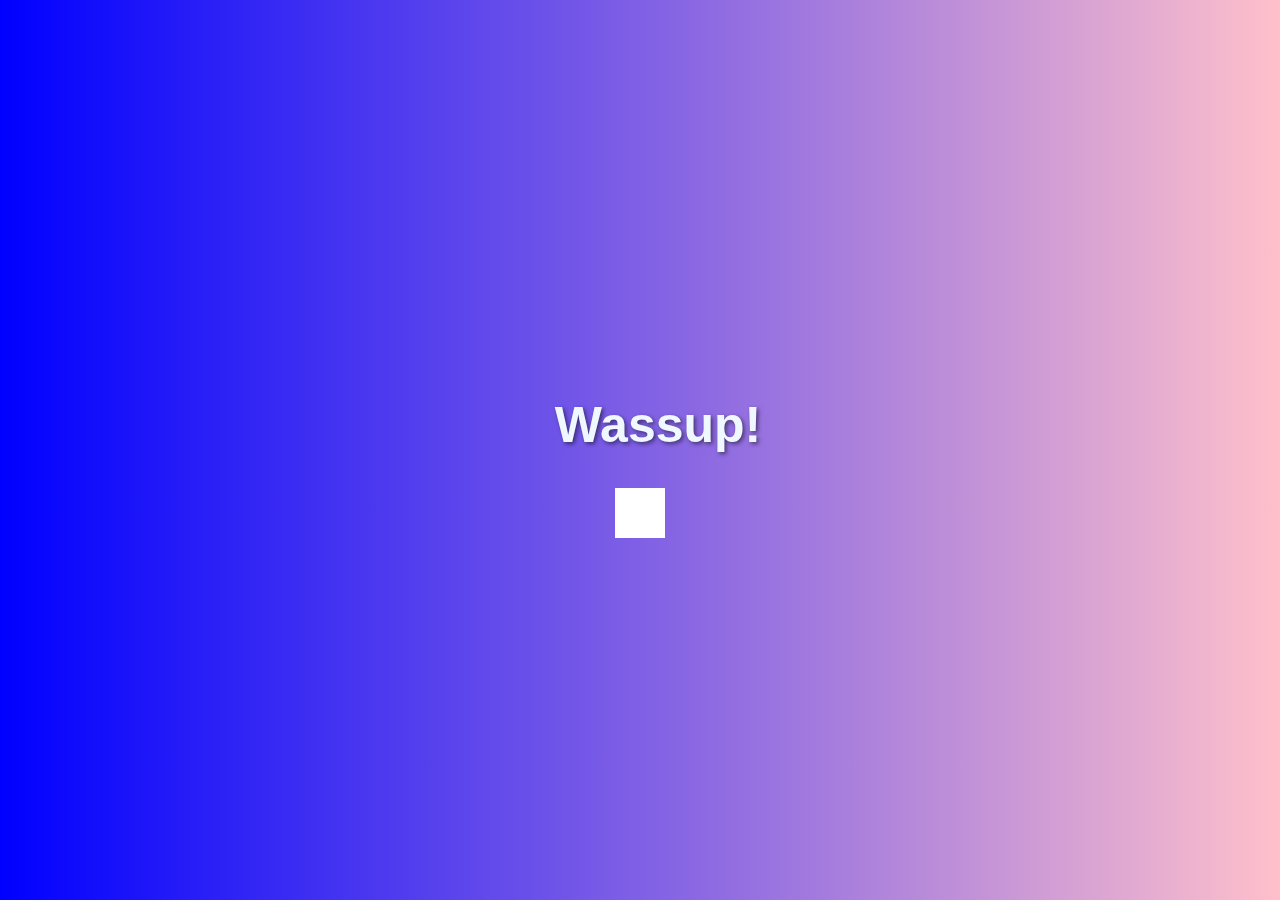
<file: animatedSearchWidget/index.html>
<!DOCTYPE html>
<html lang="en">
  <head>
    <meta charset="UTF-8" />
    <meta name="viewport" content="width=device-width, initial-scale=1.0" />
    <link rel="stylesheet" href="../Making Template/style.css">
    <link
      rel="stylesheet"
      href="https://cdnjs.cloudflare.com/ajax/libs/font-awesome/5.15.2/css/all.min.css"
      integrity="sha512-HK5fgLBL+xu6dm/Ii3z4xhlSUyZgTT9tuc/hSrtw6uzJOvgRr2a9jyxxT1ely+B+xFAmJKVSTbpM/CuL7qxO8w=="
      crossorigin="anonymous"
    />
     
    <link rel="stylesheet" href="./style.css" />
    <title>Hidden Search</title>
  </head>
  <body>
    <h1>Wassup!</h1>
    <div class="search">
      <input type="text" class="input" placeholder="Search..." />
      <button class="button">
        <i class="fas fa-search"></i>
      </button>
    </div>

    <script src="./search.js"></script>
  </body>
</html>
</file>
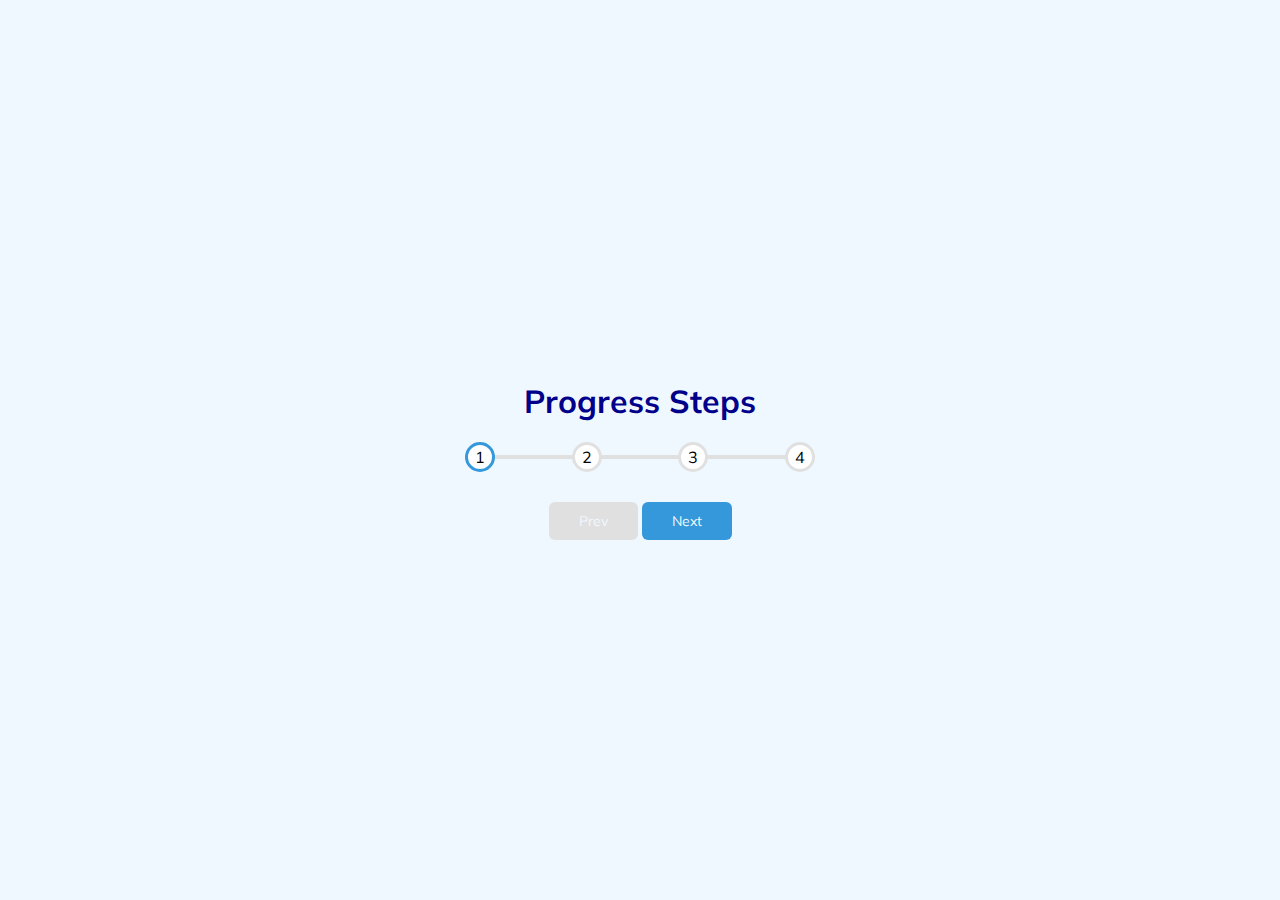
<file: progressSteps/index.html>
<!DOCTYPE html>
<html lang="en">
  <head>
    <meta charset="UTF-8" />
    <meta name="viewport" content="width=device-width, initial-scale=1.0" />
    <link rel="stylesheet" href="./style.css" />
    <title>My Project 1</title>
  </head>
  <body>
    <h1 style="color: rgb(0, 0, 138);">Progress Steps</h1>
        <div class="container">
            <div class="progress-container">
                <div class="progress" id="progress"></div>
                <div class="circle active">1</div>
                <div class="circle">2</div>
                <div class="circle">3</div>
                <div class="circle">4</div>

            </div>
            <button class="btn" id="prev" disabled>Prev</button>
            <button class="btn" id="next">Next</button>
          

        </div>
    <script src="./script.js"></script>
  </body>
</html>
</file>
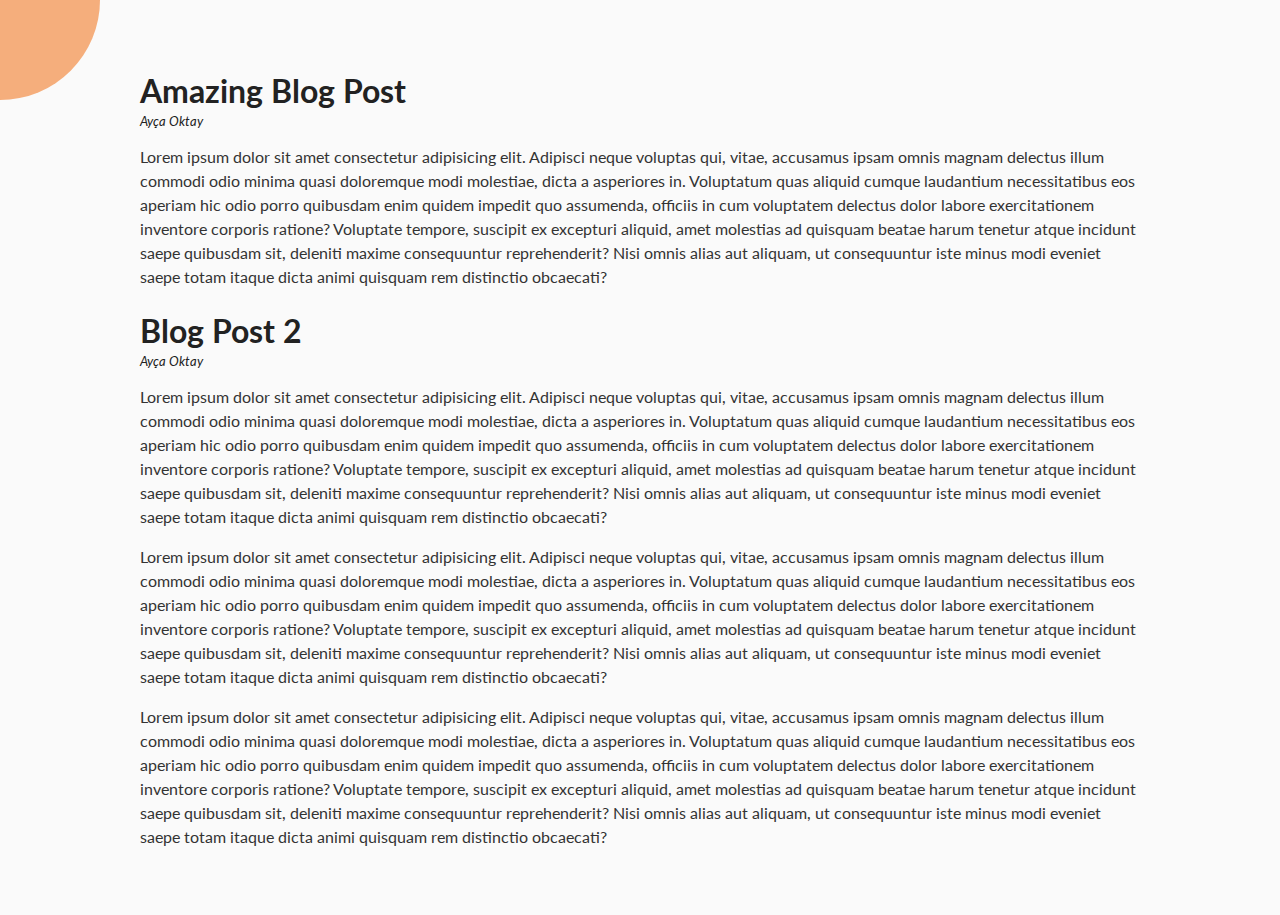
<file: rotationNavigation/index.html>
<!DOCTYPE html>
<html lang="en">
  <head>
    <meta charset="UTF-8" />
    <meta name="viewport" content="width=device-width, initial-scale=1.0" />
    <link rel="stylesheet" href="./style.css" />
    <link
      rel="stylesheet"
      href="https://cdnjs.cloudflare.com/ajax/libs/font-awesome/5.15.2/css/all.min.css"
      integrity="sha512-HK5fgLBL+xu6dm/Ii3z4xhlSUyZgTT9tuc/hSrtw6uzJOvgRr2a9jyxxT1ely+B+xFAmJKVSTbpM/CuL7qxO8w=="
      crossorigin="anonymous"
    />
    <title>Rotation Navigation</title>
  </head>
  <body>
    
    <div class="container">
      <div class="circle-container">
        <div class="circle">

        <button id="close">
          <i class="fa fa-times"></i>
        </button>
        <button id="open">
          <i class="fas fa-bars"></i>
        </button>
      </div>
    </div>


      <div class="content">
        <h1>Amazing Blog Post</h1>
        <small>Ayça Oktay</small>
        <p>
          Lorem ipsum dolor sit amet consectetur adipisicing elit. Adipisci
          neque voluptas qui, vitae, accusamus ipsam omnis magnam delectus illum
          commodi odio minima quasi doloremque modi molestiae, dicta a
          asperiores in. Voluptatum quas aliquid cumque laudantium
          necessitatibus eos aperiam hic odio porro quibusdam enim quidem
          impedit quo assumenda, officiis in cum voluptatem delectus dolor
          labore exercitationem inventore corporis ratione? Voluptate tempore,
          suscipit ex excepturi aliquid, amet molestias ad quisquam beatae harum
          tenetur atque incidunt saepe quibusdam sit, deleniti maxime
          consequuntur reprehenderit? Nisi omnis alias aut aliquam, ut
          consequuntur iste minus modi eveniet saepe totam itaque dicta animi
          quisquam rem distinctio obcaecati?
        </p>
      </div>
      <div class="content">
        <h1>Blog Post 2</h1>
        <small>Ayça Oktay</small>
        <p>
          Lorem ipsum dolor sit amet consectetur adipisicing elit. Adipisci
          neque voluptas qui, vitae, accusamus ipsam omnis magnam delectus illum
          commodi odio minima quasi doloremque modi molestiae, dicta a
          asperiores in. Voluptatum quas aliquid cumque laudantium
          necessitatibus eos aperiam hic odio porro quibusdam enim quidem
          impedit quo assumenda, officiis in cum voluptatem delectus dolor
          labore exercitationem inventore corporis ratione? Voluptate tempore,
          suscipit ex excepturi aliquid, amet molestias ad quisquam beatae harum
          tenetur atque incidunt saepe quibusdam sit, deleniti maxime
          consequuntur reprehenderit? Nisi omnis alias aut aliquam, ut
          consequuntur iste minus modi eveniet saepe totam itaque dicta animi
          quisquam rem distinctio obcaecati?
        </p>
        <p>
          Lorem ipsum dolor sit amet consectetur adipisicing elit. Adipisci
          neque voluptas qui, vitae, accusamus ipsam omnis magnam delectus illum
          commodi odio minima quasi doloremque modi molestiae, dicta a
          asperiores in. Voluptatum quas aliquid cumque laudantium
          necessitatibus eos aperiam hic odio porro quibusdam enim quidem
          impedit quo assumenda, officiis in cum voluptatem delectus dolor
          labore exercitationem inventore corporis ratione? Voluptate tempore,
          suscipit ex excepturi aliquid, amet molestias ad quisquam beatae harum
          tenetur atque incidunt saepe quibusdam sit, deleniti maxime
          consequuntur reprehenderit? Nisi omnis alias aut aliquam, ut
          consequuntur iste minus modi eveniet saepe totam itaque dicta animi
          quisquam rem distinctio obcaecati?
        </p>
        <p>
          Lorem ipsum dolor sit amet consectetur adipisicing elit. Adipisci
          neque voluptas qui, vitae, accusamus ipsam omnis magnam delectus illum
          commodi odio minima quasi doloremque modi molestiae, dicta a
          asperiores in. Voluptatum quas aliquid cumque laudantium
          necessitatibus eos aperiam hic odio porro quibusdam enim quidem
          impedit quo assumenda, officiis in cum voluptatem delectus dolor
          labore exercitationem inventore corporis ratione? Voluptate tempore,
          suscipit ex excepturi aliquid, amet molestias ad quisquam beatae harum
          tenetur atque incidunt saepe quibusdam sit, deleniti maxime
          consequuntur reprehenderit? Nisi omnis alias aut aliquam, ut
          consequuntur iste minus modi eveniet saepe totam itaque dicta animi
          quisquam rem distinctio obcaecati?
        </p>
      </div>
    </div>
    <nav>
        <ul>
            <li><i class="fas fa-home"> Home</i></li>
            <li><i class="fas fa-user-alt"> About</i></li>
            <li><i class="fas fa-envelope"> Contact</i></li>
    
        </ul>
    
    </nav>

    
    <script src="./script.js"></script>
  </body>
</html>
</file>
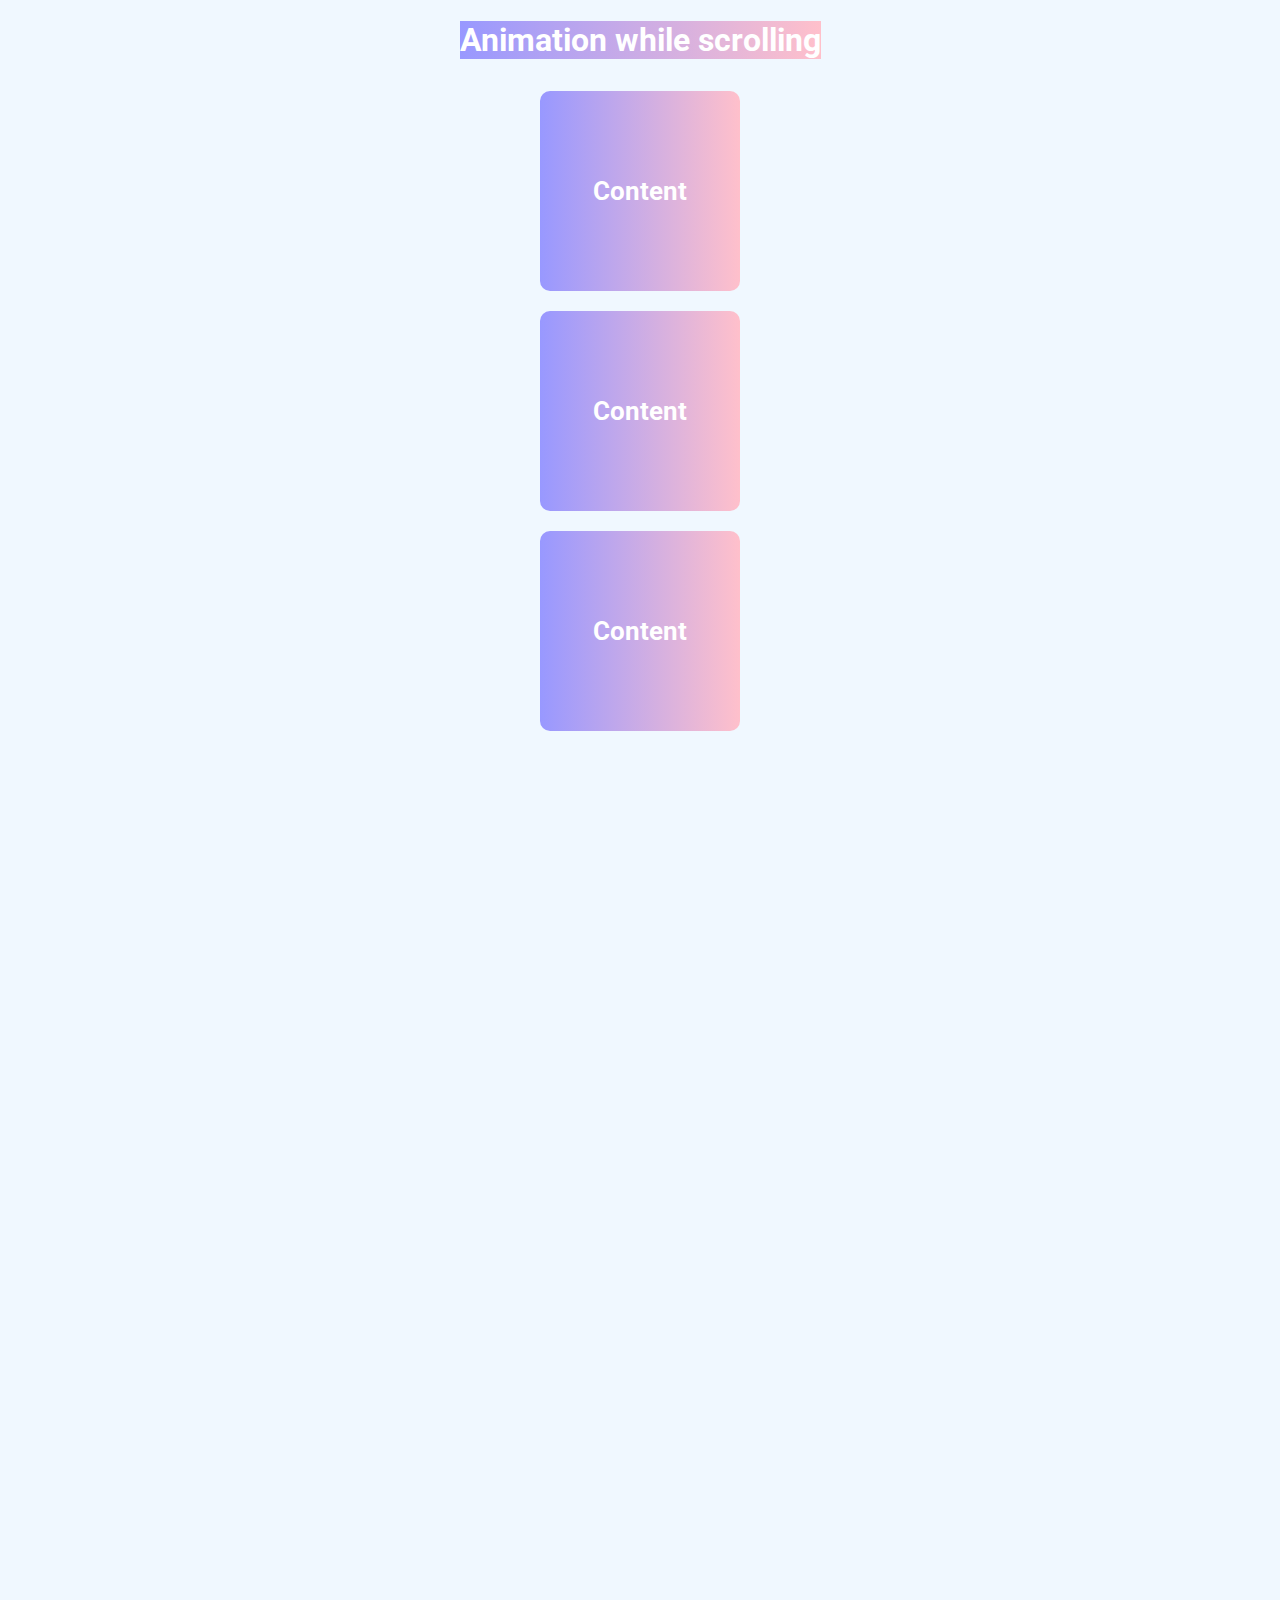
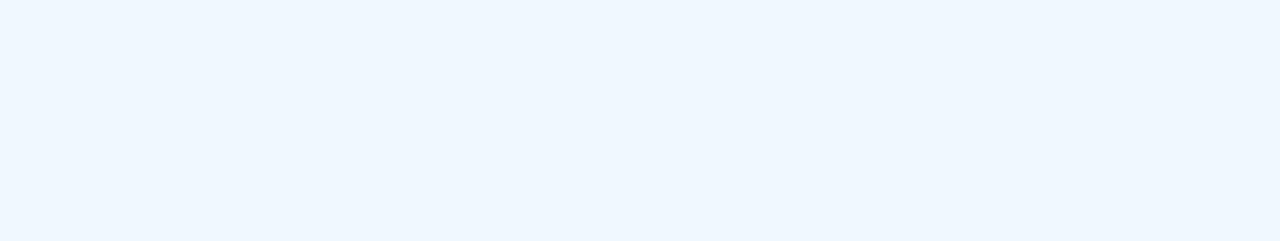
<file: scrollAnimation/index.html>
<!DOCTYPE html>
<html lang="en">
<head>
    <meta charset="UTF-8">
    <meta name="viewport" content="width=device-width, initial-scale=1.0">
  
    <link rel="stylesheet" href="./style.css">
    <title>Scroll Animation</title>
</head>
<body>
    <h1>Animation while scrolling</h1>

    <div class="box">
        <h2>Content</h2>
    </div>
    <div class="box">
        <h2>Content</h2>
    </div>
    <div class="box">
        <h2>Content</h2>
    </div>
    <div class="box">
        <h2>Content</h2>
    </div>
    <div class="box">
        <h2>Content</h2>
    </div>
    <div class="box">
        <h2>Content</h2>
    </div>
    <div class="box">
        <h2>Content</h2>
    </div>
    <div class="box">
        <h2>Content</h2>
    </div>
    
    <script src="./script.js"></script>
</body>
</html>
</file>
<file: Making Template/style.css>
@import url('https://fonts.googleapis.com/css2?family=Borel&family=Caveat:wght@400;500;600&family=Edu+SA+Beginner:wght@600&family=PT+Serif:ital,wght@0,400;0,700;1,400&family=Roboto:wght@100;400;700&display=swap');
*{
    box-sizing: border-box;

}

 body{
    font-family:'Roboto', sans-serif;
    margin: 0;
    display: flex;
    flex-direction: column;
    align-items: center;
    justify-content: center;
    min-height: 100vh;
    overflow: hidden; 

}
</file>
<file: animatedSearchWidget/style.css>
@import url("https://fonts.googleapis.com/css2?family=Borel&family=Caveat:wght@400;500;600&family=Edu+SA+Beginner:wght@600&family=PT+Serif:ital,wght@0,400;0,700;1,400&family=Roboto:wght@100;400;700&display=swap");
* {
  box-sizing: border-box;
}

body {
  background-image: linear-gradient(90deg , blue, pink);
  font-family: "Roboto", sans-serif;
  margin: 0;
  display: flex;
  align-items: center;
  justify-content: center;
  min-height: 100vh;
  overflow: hidden;
}
h1{
    color: aliceblue;
    font-family: Verdana, Geneva, Tahoma, sans-serif;
    font-size: 50px;
    position: relative;
    left: 18px;
    text-shadow: 2px 2px 4px rgba(0, 0, 0, 0.5);
}
.search {
  position: relative;
  height: 50px;
  
}
.search .input {
  background-color: #fff;
  padding: 10px;
  border: 0;
  height: 50px;
  width: 50px;
  font-size: 18px;
  transition: width 0.3s ease;
}
.search .button {
  background-color: #fff;
  border: 0;
  position: absolute;
  top: 0;
  left: 0;
  height: 50px;
  width: 50px;
  font-size: 20px;
  transition: transform 0.3s ease;
}
.search.active .button {
  transform: translateX(200px);
}
.search.active .input {
  width: 200px;
}
.search .input:focus , .search .button:focus{
    outline: 0;
}
</file>
<file: progressSteps/style.css>
@import url("https://fonts.googleapis.com/css2?family=Borel&family=Muli:wght@400;500;600&family=Edu+SA+Beginner:wght@600&family=PT+Serif:ital,wght@0,400;0,700;1,400&family=Roboto:wght@100;400;700&display=swap");
* {
  box-sizing: border-box;
}

body {
  background-color: aliceblue;
  font-family: "Muli", sans-serif;
  margin: 0;
  display: flex;
  flex-direction: column;
  align-items: center;
  justify-content: center;
  min-height: 100vh;
  overflow: hidden;
}
.container {
  text-align: center;
}
.progress-container {
  display: flex;
  max-width: 100%;
  width: 350px;
  justify-content: space-between;
  margin-bottom: 30px;
  position: relative;
}
.progress-container::before {
  content: "";
  background-color: #e0e0e0;
  position: absolute;
  top: 50%;
  left: 0;
  height: 4px;
  width: 100%;
  transform: translateY(-50%);
  z-index: -1;
  transition: 0.4s ease;
}
.progress {
  background-color: #3498db;
  position: absolute;
  top: 50%;
  left: 0;
  height: 4px;
  width: 0%;
  transform: translateY(-50%);
  z-index: -1;
  transition: 0.4s ease;
}
.circle {
  background-color: white;
  height: 30px;
  width: 30px;
  border-radius: 50%;
  display: flex;
  justify-content: center;
  align-items: center;
  border: 3px solid #e0e0e0;
  transition: 0.4s ease;
}
.circle.active {
  border-color: #3498db;
}
.btn {
  font-family: inherit;
  font-size: 14px;
  padding: 10px 30px;
  background-color: #3498db;
  color: aliceblue;
  border: 0;
  border-radius: 6px;
}
.btn:active {
  transform: scale(0.98);
}
.btn:disabled {
  background-color: #e0e0e0;
  cursor: not-allowed;
}
.btn:focus {
  outline: 0;
}
</file>
<file: rotationNavigation/style.css>
@import url('https://fonts.googleapis.com/css?family=Lato&display=swap');
*{
    box-sizing: border-box;

}

 body{
    background-color: #333;
    color: #222;
    font-family:'Lato', sans-serif;
    margin: 0;
    overflow-x: hidden; 

}
.container{
    background-color: #fafafa;
    min-height:100vh ;
    width: 100vw;
    padding: 50px;
    transform-origin: top left;
    transition: transform 0.5s linear;
}
.container.show-nav{
 transform: rotate(-25deg);
}
.circle-container{
    position:fixed;
    top:-100px;
    left: -100px;
}
.circle{
    background-color: rgb(245, 174, 124) ;
    height: 200px;
    width: 200px;
    border-radius: 50%; 
    transition: transform 0.5s linear;
}
.circle button{
    position: absolute;
    top: 50%;
    left: 50%;
    height: 100px;
    background:transparent;
    border: 0;
    font-size: 42px;
    color: #fff;
    cursor: pointer ;
}
.circle button:focus{
    outline: 0;

}
.circle button#open{
    left: 60%;
}
.circle button#close{
    top: 60%;
    transform: rotate(90deg);
    transform-origin: top left;

}
.container.show-nav .circle{
    transform: rotate(-70deg)
}
nav{
    position: fixed;
    bottom: 40px;
    left: 0px;
}
nav ul{
    list-style-type: none;
    padding-left: 30px;

}
nav ul li {
    text-transform: uppercase;
    color: #fff;
    margin: 40px 0;
    transform: translateX(-100%);
    transition: transform 0.4 ease;
}
nav ul li i{
    font-size: 20px;
    margin-right: 10px;
    transition: transform 0.4 ease;
    
}
nav ul li + li {
    margin-left: 15px;
    transform: translateX(-150%);
    
}
nav ul li + li + li{
    margin-left: 20px;
    transform: translateX(-200%);
}
.container.show-nav + nav li{
    transform: translateX(0);
    transition-delay: 0.4s;
}
.content{
    max-width: 1000px;
    margin: 0 auto ;
}
.content small{
    font-style: italic;
    color: #222;
}
.content h1{
    margin-bottom: 0;

}
.content p{
    font-size: 16px;
    color: #333;
    line-height: 1.5;
}
</file>
<file: scrollAnimation/style.css>
@import url('https://fonts.googleapis.com/css2?family=Roboto&family=Caveat:wght@400;500;600&family=Edu+SA+Beginner:wght@600&family=PT+Serif:ital,wght@0,400;0,700;1,400&family=Roboto:wght@100;400;700&display=swap');
*{
    box-sizing: border-box;

}
h1{
    background-image: linear-gradient(90deg , rgb(152, 152, 255) , pink);
    color: #fff;
    
}

 body{
    background-color: aliceblue;
    font-family:'Roboto', sans-serif;
    margin: 0;
    display: flex;
    flex-direction: column;
    align-items: center;
    justify-content: center;
    min-height: 100vh;
    overflow-x: hidden; 

}

.box{
    background-image: linear-gradient(90deg , rgb(152, 152, 255) , pink);
    margin: 10px;
    height: 200px;
    width: 200px;
    border-radius: 10px;
    align-items: center;
    display: flex;
    justify-content: center;
    transform: translateX(600%);
    transition: transform 0.5s ease;
    
}
.box:nth-of-type(even){
    transform: translateX(-600%);
}

.box.show{
    transform: translateX(0);
}


.box h2{
    color: #fff;
    font-size: 26px;

}
</file>
